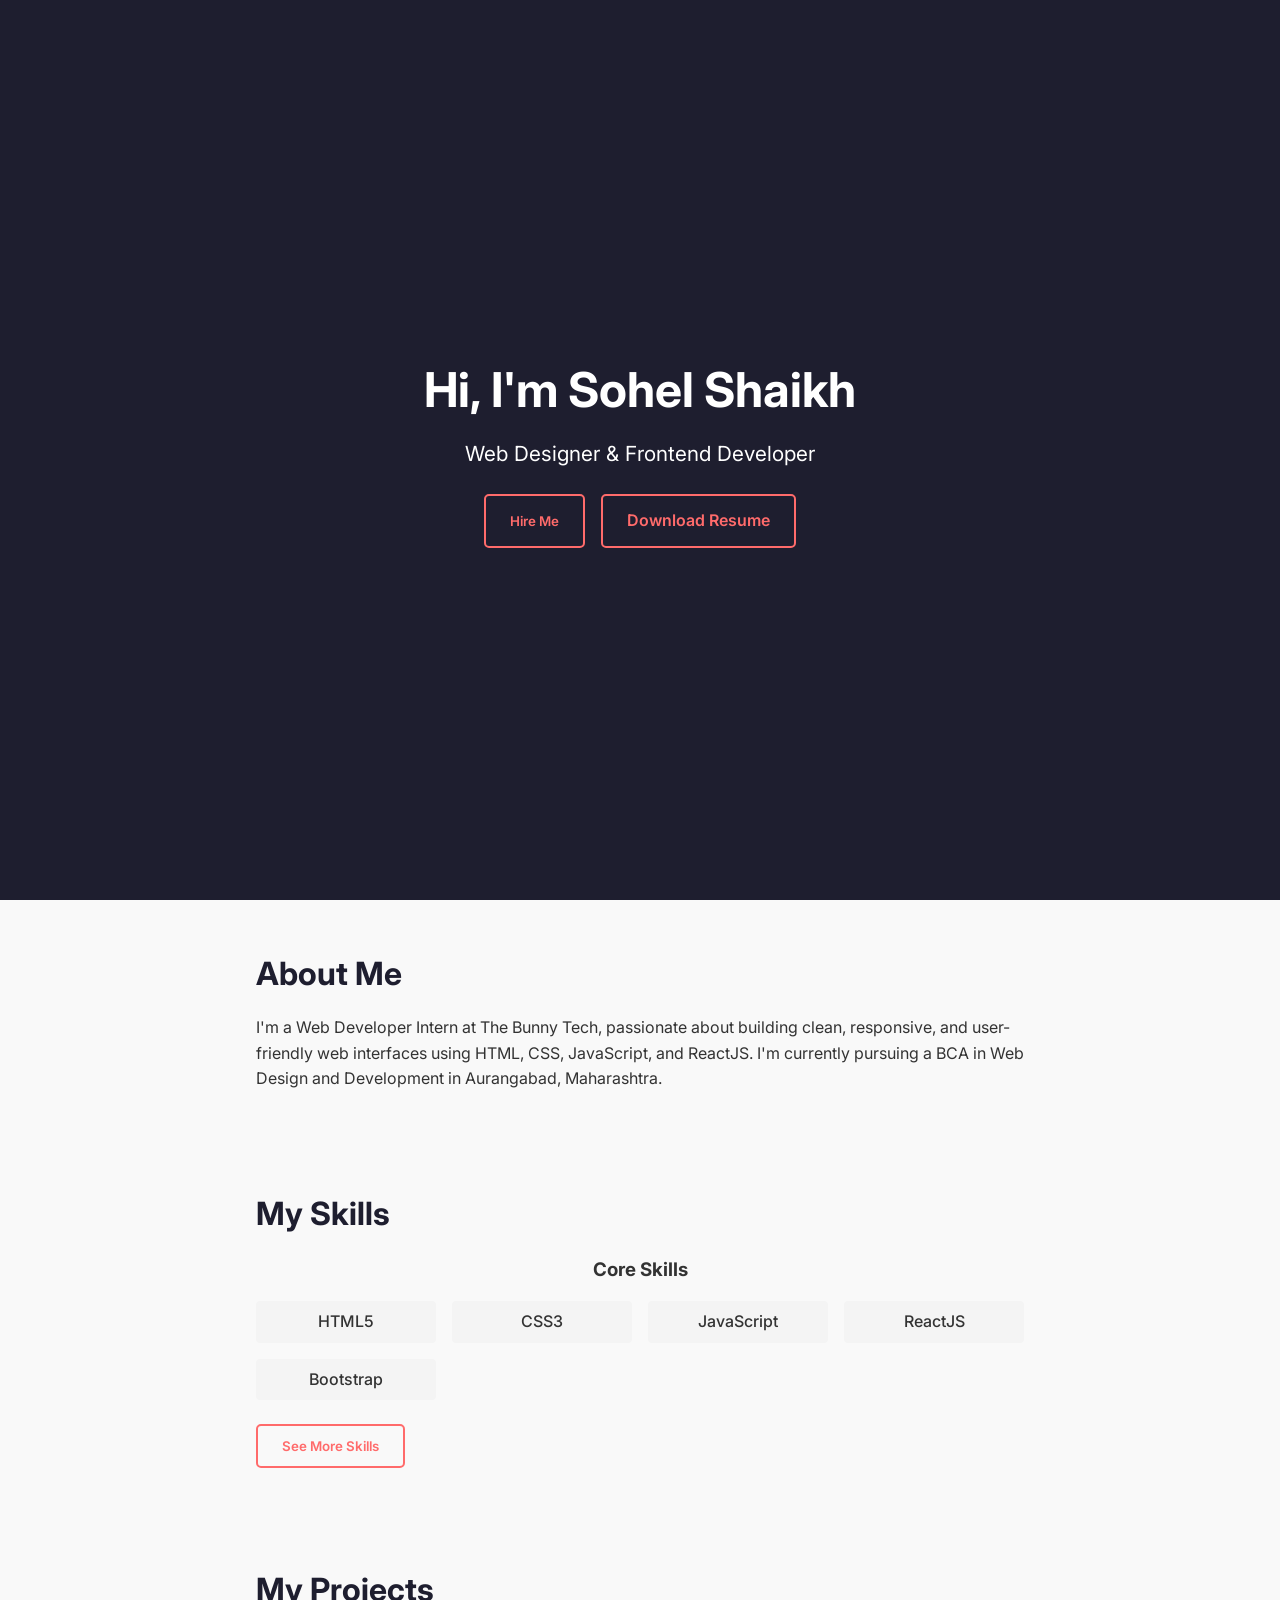
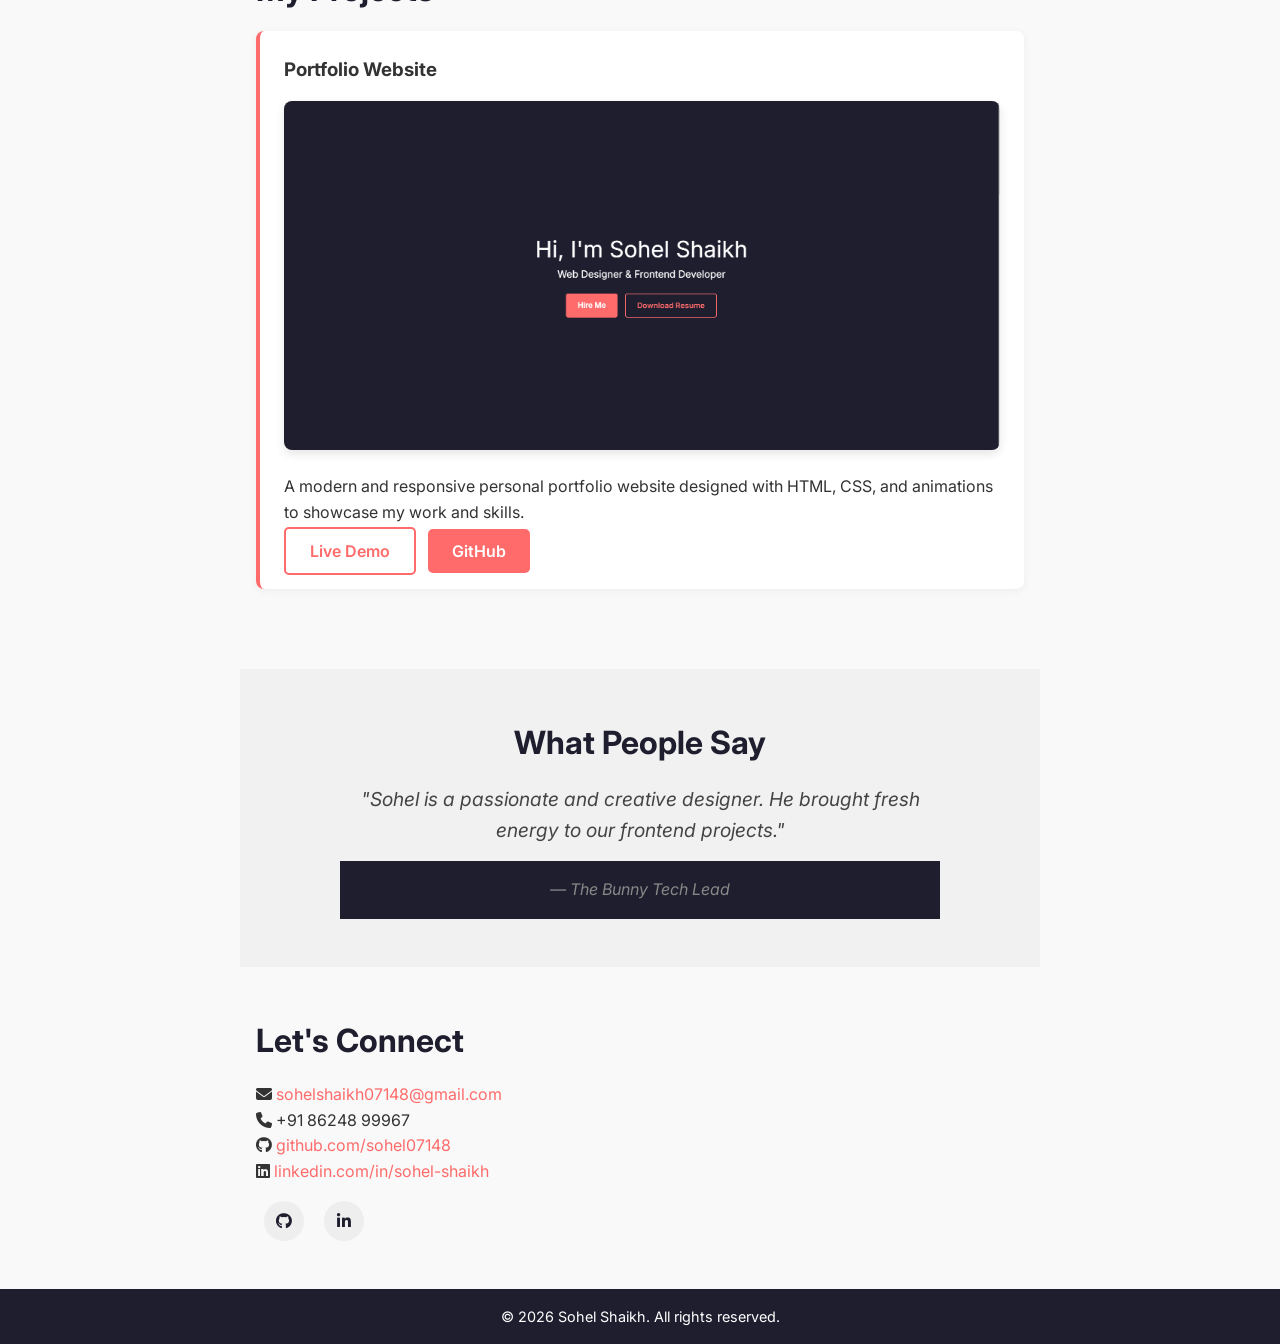
<file: index.html>
<!DOCTYPE html>
<html lang="en">
<head>
  <meta charset="UTF-8" />
  <meta name="viewport" content="width=device-width, initial-scale=1.0" />
  <title>Sohel Shaikh | Web Designer</title>
  <meta name="description" content="Professional portfolio of Sohel Shaikh, Web Designer & Frontend Developer">
  
  <!-- Favicon -->
  <link rel="icon" href="favicon.ico" type="image/x-icon">

  <!-- Font Awesome -->
  <link rel="stylesheet" href="https://cdnjs.cloudflare.com/ajax/libs/font-awesome/6.4.0/css/all.min.css">

  <!-- Google Fonts -->
  <link href="https://fonts.googleapis.com/css2?family=Inter:wght@400;600;700&display=swap" rel="stylesheet">

  <!-- AOS Animation CSS -->
  <link href="https://unpkg.com/aos@2.3.4/dist/aos.css" rel="stylesheet">

  <!-- External CSS -->
  <link rel="stylesheet" href="style.css">
</head>
<body>
  <header class="hero">
    <div class="hero-content">
      <h1 data-aos="fade-up">Hi, I'm Sohel Shaikh</h1>
      <p data-aos="fade-up" data-aos-delay="200">Web Designer & Frontend Developer</p>
      <div class="hero-buttons" data-aos="fade-up" data-aos-delay="400">
        <button class="btn btn-outline" id="hireMeBtn">Hire Me</button>
        <a href="/Sohel_Shaikh.docx" download class="btn btn-outline">Download Resume</a>
      </div>
    </div>

    <!-- Hire Me Modal -->
    <div id="hireModal" class="modal">
      <div class="modal-content">
        <span id="closeModal" class="close-btn">&times;</span>
        <h2>Get In Touch</h2>
        <form action="https://formspree.io/f/maneolay" method="POST" class="hire-form">
          <input type="text" name="name" placeholder="Your Name" required />
          <input type="email" name="email" placeholder="Email Address" required />
          <input type="tel" name="phone" placeholder="Phone Number" />
          <textarea name="message" rows="4" placeholder="Your Project Details" required></textarea>
          <button type="submit" class="btn">Send Message</button>
        </form>
      </div>
    </div>
  </header>

  <main>
    <section class="about" id="about" data-aos="fade-up">
      <h2>About Me</h2>
      <p>I'm a Web Developer Intern at The Bunny Tech, passionate about building clean, responsive, and user-friendly web interfaces using HTML, CSS, JavaScript, and ReactJS. I'm currently pursuing a BCA in Web Design and Development in Aurangabad, Maharashtra.</p>
    </section>

    <!-- Skills Section -->
    <section class="skills" id="skills" data-aos="fade-up">
      <h2>My Skills</h2>
      <div class="skills-container">
        <div class="core-skills">
          <h3>Core Skills</h3>
          <ul class="core-skill-list">
            <li>HTML5</li>
            <li>CSS3</li>
            <li>JavaScript</li>
            <li>ReactJS</li>
            <li>Bootstrap</li>
          </ul>
        </div>
        
        <div class="extra-skills" style="display: none;">
          <h3>Additional Skills</h3>
          <ul class="full-skill-list">
            <li>Tailwind CSS</li>
            <li>Electron.js</li>
            <li>WordPress</li>
            <li>Git</li>
            <li>GitHub</li>
            <li>VS Code</li>
            <li>Figma</li>
          </ul>
        </div>
        
        <button class="btn btn-outline see-more-btn">See More Skills</button>
      </div>
    </section>

    <!-- Projects Section -->
    <section class="projects" id="projects" data-aos="fade-up">
      <h2>My Projects</h2>
      <div class="project">
        <h3>Portfolio Website</h3>
        <img src="./img/portfolio-preview.png" alt="Portfolio Website Screenshot" class="project-img" loading="lazy">
        <p>A modern and responsive personal portfolio website designed with HTML, CSS, and animations to showcase my work and skills.</p>
        <div class="project-links">
          <a href="#" class="btn btn-outline" target="_blank" rel="noopener noreferrer">Live Demo</a>
          <a href="https://github.com/sohel07148/portfolio" class="btn" target="_blank" rel="noopener noreferrer">GitHub</a>
        </div>
      </div>
      
      <!-- Add more projects here -->
    </section>

    <!-- Testimonials Section -->
    <section class="testimonials" data-aos="fade-up">
      <h2>What People Say</h2>
      <div class="testimonial">
        <blockquote>
          "Sohel is a passionate and creative designer. He brought fresh energy to our frontend projects."
          <footer>— The Bunny Tech Lead</footer>
        </blockquote>
      </div>
    </section>
  </main>

  <!-- Contact Section -->
  <section class="contact" id="contact" data-aos="fade-up">
    <h2>Let's Connect</h2>
    <div class="contact-info">
      <p><i class="fas fa-envelope"></i> <a href="mailto:sohelshaikh07148@gmail.com">sohelshaikh07148@gmail.com</a></p>
      <p><i class="fas fa-phone"></i> +91 86248 99967</p>
      <p><i class="fab fa-github"></i> <a href="https://github.com/sohel07148" target="_blank" rel="noopener noreferrer">github.com/sohel07148</a></p>
      <p><i class="fab fa-linkedin"></i> <a href="https://linkedin.com/in/sohel-shaikh-4672a42aa" target="_blank" rel="noopener noreferrer">linkedin.com/in/sohel-shaikh</a></p>
    </div>
    <div class="social-icons">
      <a href="https://github.com/sohel07148" target="_blank" rel="noopener noreferrer" aria-label="GitHub"><i class="fab fa-github"></i></a>
      <a href="https://linkedin.com/in/sohel-shaikh-4672a42aa" target="_blank" rel="noopener noreferrer" aria-label="LinkedIn"><i class="fab fa-linkedin-in"></i></a>
    </div>
  </section>

  <footer data-aos="fade-up">
    <p>&copy; <span id="year"></span> Sohel Shaikh. All rights reserved.</p>
  </footer>

  <!-- AOS Animation JS -->
  <script src="https://unpkg.com/aos@2.3.4/dist/aos.js"></script>

  <!-- Main JavaScript -->
  <script src="script.js"></script>
  
  <!-- Initialize AOS -->
  <script>
    AOS.init({
      duration: 800,
      easing: 'ease-in-out',
      once: true
    });
    
    // Set current year in footer
    document.getElementById('year').textContent = new Date().getFullYear();
  </script>
</body>
</html>
</file>
<file: style.css>
/* General Reset */
  * {
    margin: 0;
    padding: 0;
    box-sizing: border-box;
    font-family: 'Inter', sans-serif;
  }

  body {
    background-color: #f9f9f9;
    color: #333;
    line-height: 1.6;
  }


  /* Hero Section */
  header.hero {
    background: #1e1e2f;
    color: #fff;
    text-align: center;
    padding: 0 1rem;
    min-height: 100vh;
    display: flex;
    flex-direction: column;
    justify-content: center;
    align-items: center;
  }

  .hero h1 {
    font-size: 3rem;
    margin-bottom: 0.5rem;
  }

  .hero p {
    font-size: 1.3rem;
    margin-bottom: 1.5rem;
  }

  .hero-buttons {
    display: flex;
    gap: 1rem;
    flex-wrap: wrap;
    justify-content: center;
  }

  /* Modal Styles */
.modal {
  display: none;
  position: fixed;
  z-index: 999;
  left: 0;
  top: 0;
  width: 100%;
  height: 100%;
  overflow: auto;
  background-color: rgba(30, 30, 47, 0.9);
  justify-content: center;
  align-items: center;
}

.modal-content {
  background: #fff;
  padding: 2rem;
  border-radius: 10px;
  width: 90%;
  max-width: 500px;
  position: relative;
}

.modal-content h2 {
  margin-bottom: 1rem;
  color: #1e1e2f;
}

.modal-content input,
.modal-content textarea {
  width: 100%;
  padding: 0.75rem;
  margin-bottom: 1rem;
  border: 1px solid #ccc;
  border-radius: 5px;
  font-family: inherit;
  font-size: 1rem;
}

.close-btn {
  position: absolute;
  top: 10px;
  right: 15px;
  font-size: 1.5rem;
  color: #333;
  cursor: pointer;
}


  /* Buttons */
  .btn {
    background: #ff6b6b;
    color: #fff;
    padding: 0.75rem 1.5rem;
    text-decoration: none;
    border-radius: 5px;
    font-weight: 600;
    transition: background 0.3s ease, color 0.3s ease;
  }

  .btn:hover {
    background: #ff4b4b;
  }

  .btn-outline {
    background: transparent;
    color: #ff6b6b;
    border: 2px solid #ff6b6b;
  }

  .btn-outline:hover {
    background: #ff6b6b;
    color: #fff;
  }

  /* Sections */
  section {
    padding: 3rem 1rem;
    max-width: 800px;
    margin: auto;
    transition: transform 0.5s ease, opacity 0.5s ease;
  }

  h2 {
    font-size: 2rem;
    margin-bottom: 1rem;
    color: #1e1e2f;
  }

  /* Skills */
  .skills ul {
    list-style: none;
    display: grid;
    grid-template-columns: repeat(auto-fit, minmax(150px, 1fr));
    gap: 1rem;
    padding: 0;
  }

  .skills li {
    background: #eee;
    padding: 0.75rem 1rem;
    border-radius: 5px;
    text-align: center;
  }

  .core-skills, .extra-skills {
    text-align: center;
  }

  .core-skill-list, .full-skill-list {
    list-style: none;
    display: flex;
    flex-wrap: wrap;
    justify-content: center;
    gap: 1rem;
    padding: 0;
    margin-top: 1rem;
  }

  .core-skill-list li, .full-skill-list li {
    background: #f4f4f4;
    padding: 0.5rem 1rem;
    border-radius: 4px;
    font-weight: 500;
  }

  .extra-skills {
    display: none;
  }

  .see-more-btn {
    margin-top: 1.5rem;
  }

  /* Projects */
  .projects .project {
    background: #fff;
    border-left: 4px solid #ff6b6b;
    padding: 1.5rem;
    margin-bottom: 2rem;
    box-shadow: 0 2px 10px rgba(0, 0, 0, 0.05);
    border-radius: 8px;
  }

  .project-img {
    width: 100%;
    height: auto;
    border-radius: 8px;
    margin: 1rem 0;
    box-shadow: 0 4px 10px rgba(0, 0, 0, 0.1);
  }

  .project .btn {
    margin-top: 0.5rem;
    margin-right: 0.5rem;
  }
  .project p{
    margin-bottom: 14px;
  }

  /* Testimonials */
  .testimonials {
    background: #f1f1f1;
    padding: 3rem 1rem;
    text-align: center;
  }

  .testimonials blockquote {
    font-size: 1.2rem;
    font-style: italic;
    margin: 0 auto;
    max-width: 600px;
    color: #444;
  }

  .testimonials footer {
    margin-top: 1rem;
    font-size: 1rem;
    color: #888;
  }

  /* Contact */
  .contact a {
    color: #ff6b6b;
    text-decoration: none;
  }

  .social-icons {
    margin-top: 1rem;
  }

  .social-icons a {
    margin: 0 0.5rem;
    display: inline-block;
    width: 40px;
    height: 40px;
    line-height: 40px;
    border-radius: 50%;
    background: #eee;
    color: #1e1e2f;
    text-align: center;
    transition: background 0.3s ease, color 0.3s ease;
  }

  .social-icons a:hover {
    background: #ff6b6b;
    color: #fff;
  }

  /* Footer */
  footer {
    background: #1e1e2f;
    color: #fff;
    text-align: center;
    padding: 1rem;
    font-size: 0.9rem;
    transition: transform 0.5s ease, opacity 0.5s ease;
  }


  /* Responsive Design */

/* Tablets (768px and below) */
@media (max-width: 768px) {
  .hero h1 {
    font-size: 2.2rem;
  }

  .hero p {
    font-size: 1.1rem;
  }

  .hero-buttons {
    flex-direction: column;
    gap: 0.75rem;
  }

  .project {
    padding: 1rem;
  }

  .skills ul {
    grid-template-columns: repeat(auto-fit, minmax(120px, 1fr));
  }

  section {
    padding: 2rem 1rem;
  }
}

/* Mobile Devices (480px and below) */
@media (max-width: 480px) {
  .hero h1 {
    font-size: 1.8rem;
  }

  .hero p {
    font-size: 1rem;
  }

  .btn, .btn-outline {
    padding: 0.6rem 1rem;
    font-size: 0.95rem;
  }

  .core-skill-list li, .full-skill-list li {
    padding: 0.4rem 0.75rem;
    font-size: 0.9rem;
  }

  .project h3 {
    font-size: 1.2rem;
  }

  .testimonials blockquote {
    font-size: 1rem;
  }

  .contact p,
  .contact a {
    font-size: 0.95rem;
  }

  .social-icons a {
    width: 36px;
    height: 36px;
    line-height: 36px;
    font-size: 0.95rem;
  }

  footer {
    font-size: 0.8rem;
    padding: 0.8rem;
  }
}

/* Disable scroll when modal is open */
body.modal-open {
  overflow: hidden;
}

/* Animate modal */
.modal-content {
  transform: scale(0.95);
  opacity: 0;
  transition: transform 0.3s ease, opacity 0.3s ease;
}

.modal.show .modal-content {
  transform: scale(1);
  opacity: 1;
}

/* Mobile padding for modal */
@media (max-width: 480px) {
  .modal-content {
    padding: 1.5rem 1rem;
  }
}
</file>
